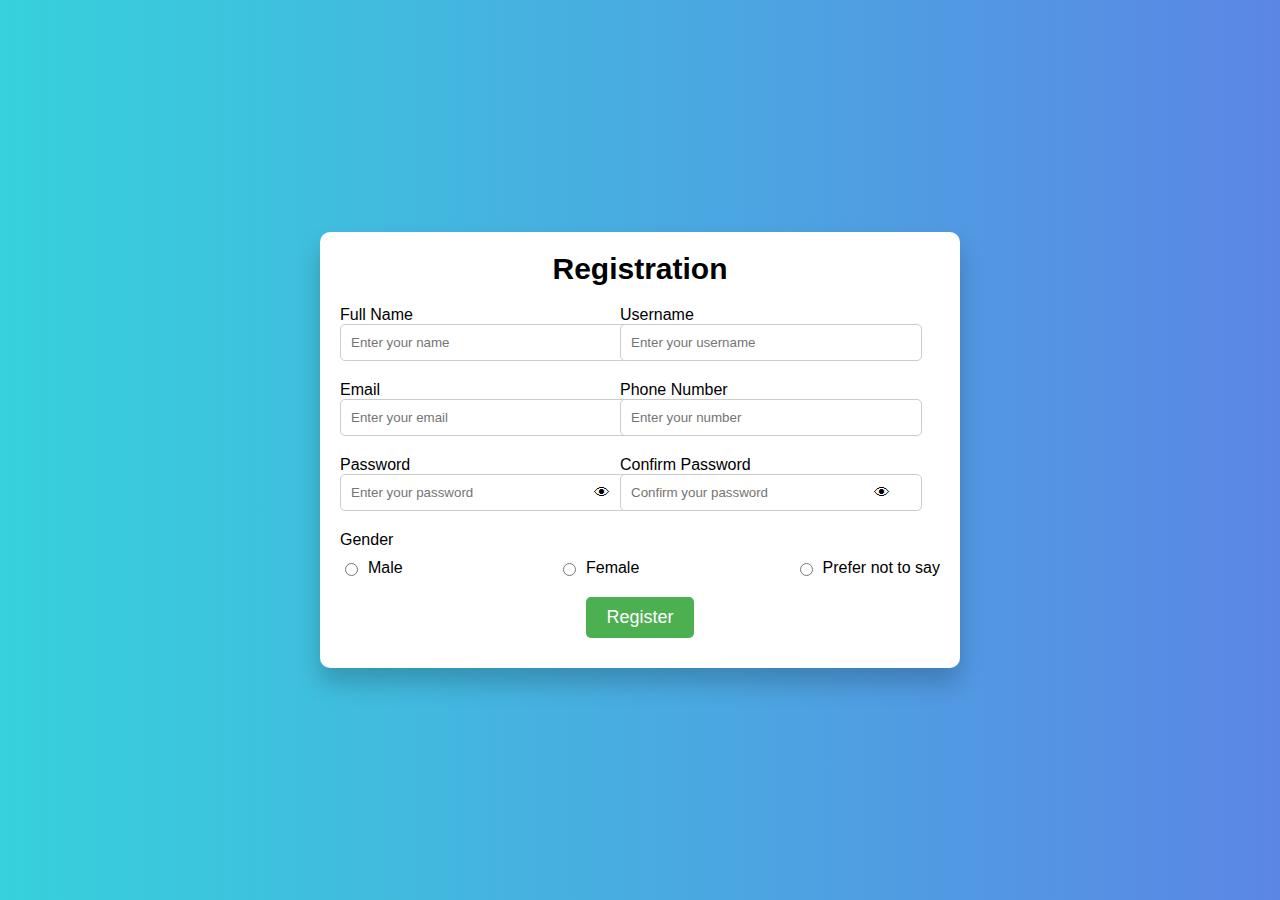
<file: join.html>
<!DOCTYPE html>
<html lang="en" dir="ltr">
<head>
  <meta charset="UTF-8">
  <title>Responsive Registration Form</title>
  <link rel="stylesheet" href="form.css">
  <meta name="viewport" content="width=device-width, initial-scale=1.0">
</head>
<body>
  <div class="container">
    <div class="title">Registration</div>
    <div class="content">
      <form id="registrationForm">
        <div class="user-details">
          <div class="input-box">
            <span class="details">Full Name</span>
            <input type="text" placeholder="Enter your name" required>
          </div>
          <div class="input-box">
            <span class="details">Username</span>
            <input type="text" placeholder="Enter your username" required>
          </div>
          <div class="input-box">
            <span class="details">Email</span>
            <input type="email" placeholder="Enter your email" required>
          </div>
          <div class="input-box">
            <span class="details">Phone Number</span>
            <input type="text" placeholder="Enter your number" required>
          </div>
          <div class="input-box">
            <span class="details">Password</span>
            <div class="password-wrapper">
              <input type="password" id="password" placeholder="Enter your password" required>
              <span class="toggle-password" data-target="password">&#128065;</span>
            </div>
          </div>
          <div class="input-box">
            <span class="details">Confirm Password</span>
            <div class="password-wrapper">
              <input type="password" id="confirm-password" placeholder="Confirm your password" required>
              <span class="toggle-password" data-target="confirm-password">&#128065;</span>
            </div>
          </div>
        </div>
        <div class="gender-details">
          <span class="gender-title">Gender</span>
          <div class="category">
            <label for="dot-1">
              <input type="radio" name="gender" id="dot-1" required>
              <span class="dot"></span>
              <span class="gender">Male</span>
            </label>
            <label for="dot-2">
              <input type="radio" name="gender" id="dot-2" required>
              <span class="dot"></span>
              <span class="gender">Female</span>
            </label>
            <label for="dot-3">
              <input type="radio" name="gender" id="dot-3" required>
              <span class="dot"></span>
              <span class="gender">Prefer not to say</span>
            </label>
          </div>
        </div>
        <div class="button">
          <input type="submit" value="Register">
        </div>
        <div id="error-message" class="error-message"></div>
      </form>
    </div>
  </div>

  <!-- Modal for success message -->
  <div class="modal" id="successModal">
    <div class="modal-content">
      <span class="close" id="closeModal">&times;</span>
      <h2>Registration Successful!</h2>
      <p>Thank you for registering. You will receive a confirmation email soon.</p>
    </div>
  </div>
  <!-- JavaScript to handle the redirection on clicking the close button -->
<script>
  document.getElementById('closeNotification').addEventListener('click', function() {
      // Redirects to the home page
      window.location.href = 'index.html';
  });
</script>
  <script src="registration.js"></script>
</body>
</html>
</file>
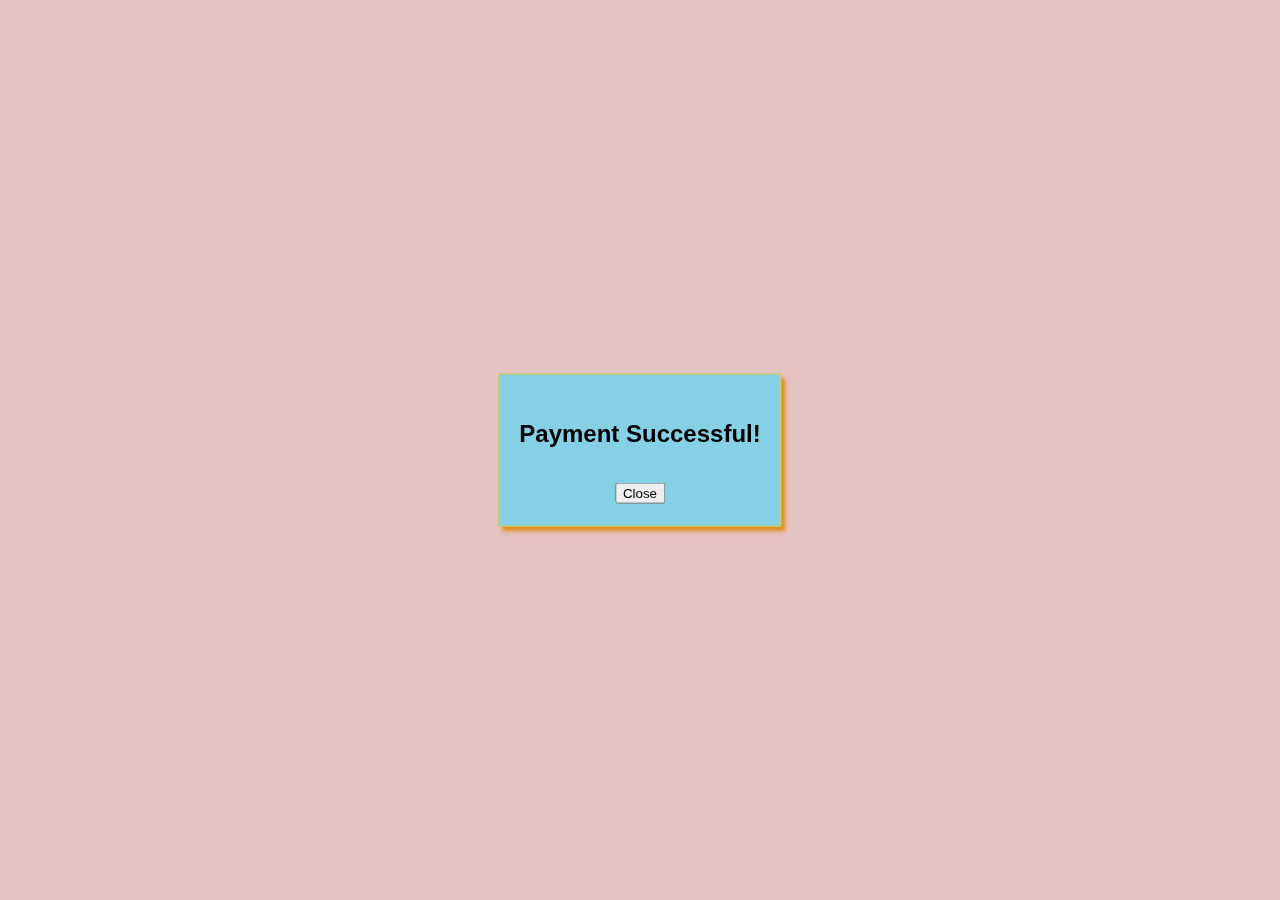
<file: payment.html>
<!DOCTYPE html>
<html lang="en">
<head>
    <meta charset="UTF-8">
    <title>Payment Successful</title>
    <link rel="stylesheet" href="payment.css">
    <meta name="viewport" content="width=device-width, initial-scale=1.0">
</head>
<body>
<div id="successNotification">
    <div class="notificationContent">
        <h2>Payment Successful!</h2>
        <button id="closeNotification">Close</button> <!-- Button to close the notification -->
    </div>
</div>

<!-- JavaScript to handle the redirection on clicking the close button -->
<script>
    document.getElementById('closeNotification').addEventListener('click', function() {
        // Redirects to the home page
        window.location.href = 'index.html';
    });
</script>
</body>
</html>
</file>
<file: form.css>
body {
    margin: 0;
    padding: 0;
    font-family: 'Roboto', sans-serif;
    background: linear-gradient(to right, #36d1dc, #5b86e5);
    display: flex;
    justify-content: center;
    align-items: center;
    height: 100vh;
  }
  
  .container {
    width: 100%;
    max-width: 600px;
    margin: 50px auto;
    background: white;
    padding: 20px;
    border-radius: 10px;
    box-shadow: 0 15px 25px rgba(0, 0, 0, 0.2);
  }
  
  .title {
    font-size: 30px;
    font-weight: 600;
    text-align: center;
    margin-bottom: 20px;
  }
  
  .user-details {
    display: flex;
    flex-wrap: wrap;
  }
  
  .input-box {
    width: calc(100% / 2 - 20px);
    margin-bottom: 20px;
  }
  
  .input-box .details {
    font-weight: 500;
  }
  
  .input-box input {
    width: 100%;
    padding: 10px;
    border: 1px solid #ccc;
    border-radius: 5px;
  }
  
  .gender-details {
    display: flex;
    flex-direction: column;
    margin-bottom: 20px;
  }
  
  .gender-title {
    font-weight: 500;
    margin-bottom: 10px;
  }
  
  .category {
    display: flex;
    justify-content: space-between;
  }
  
  .category label {
    display: flex;
    align-items: center;
  }
  
  .category label input {
    margin-right: 10px;
  }
  
  .button {
    text-align: center;
  }
  
  .button input {
    padding: 10px 20px;
    border: none;
    background-color: #4CAF50;
    color: white;
    font-size: 18px;
    border-radius: 5px;
    cursor: pointer;
  }
  
  .button input:hover {
    background-color: #45a049;
  }
  
  .error-message {
    color: red;
    text-align: center;
    font-weight: 500;
    margin-top: 10px;
  }
  
  /* Styles for the eye icon and password wrapper */
  .password-wrapper {
    position: relative;
  }
  
  .toggle-password {
    position: absolute;
    top: 50%;
    right: 10px;
    transform: translateY(-50%);
    cursor: pointer;
  }
  
  /* Modal styles */
  .modal {
    display: none;
    position: fixed;
    top: 0;
    left: 0;
    width: 100%;
    height: 100%;
    background: rgba(0, 0, 0, 0.5);
    justify-content: center;
    align-items: center;
  }
  
  .modal-content {
    background: white;
    padding: 20px;
    border-radius: 10px;
    text-align: center;
  }
  
  .close {
    position: absolute;
    top: 10px;
    right: 10px;
    font-size: 24px;
    cursor: pointer;
  }
</file>
<file: payment.css>
body {
    margin: 20px;
    padding: 25px;
    font-family: 'Arial', sans-serif; /* Set a clean, readable font */
    background-color: #e4c3c3; /* Soft background color for reduced eye strain */
    color: #000000; /* Default text color for readability */
    line-height: 1.6; /* Default line spacing for better text readability */
    overflow-x: hidden; /* Prevent horizontal scrollbars */
  }

/* CSS for the custom notification */
.hidden {
    display: none;
}

#successNotification {
    position: fixed;
    top: 50%;
    left: 50%;
    transform: translate(-50%, -50%);
    background-color: rgb(133, 208, 228);
    padding: 20px;
    border: 1px solid rgb(217, 205, 72);
    box-shadow: 4px 4px 4px rgba(229, 131, 3, 0.89);
    z-index: 1000;
}

#successNotification .notificationContent {
    text-align: center;
}

#successNotification #closeNotification {
    margin-top: 10px;
}
</file>
